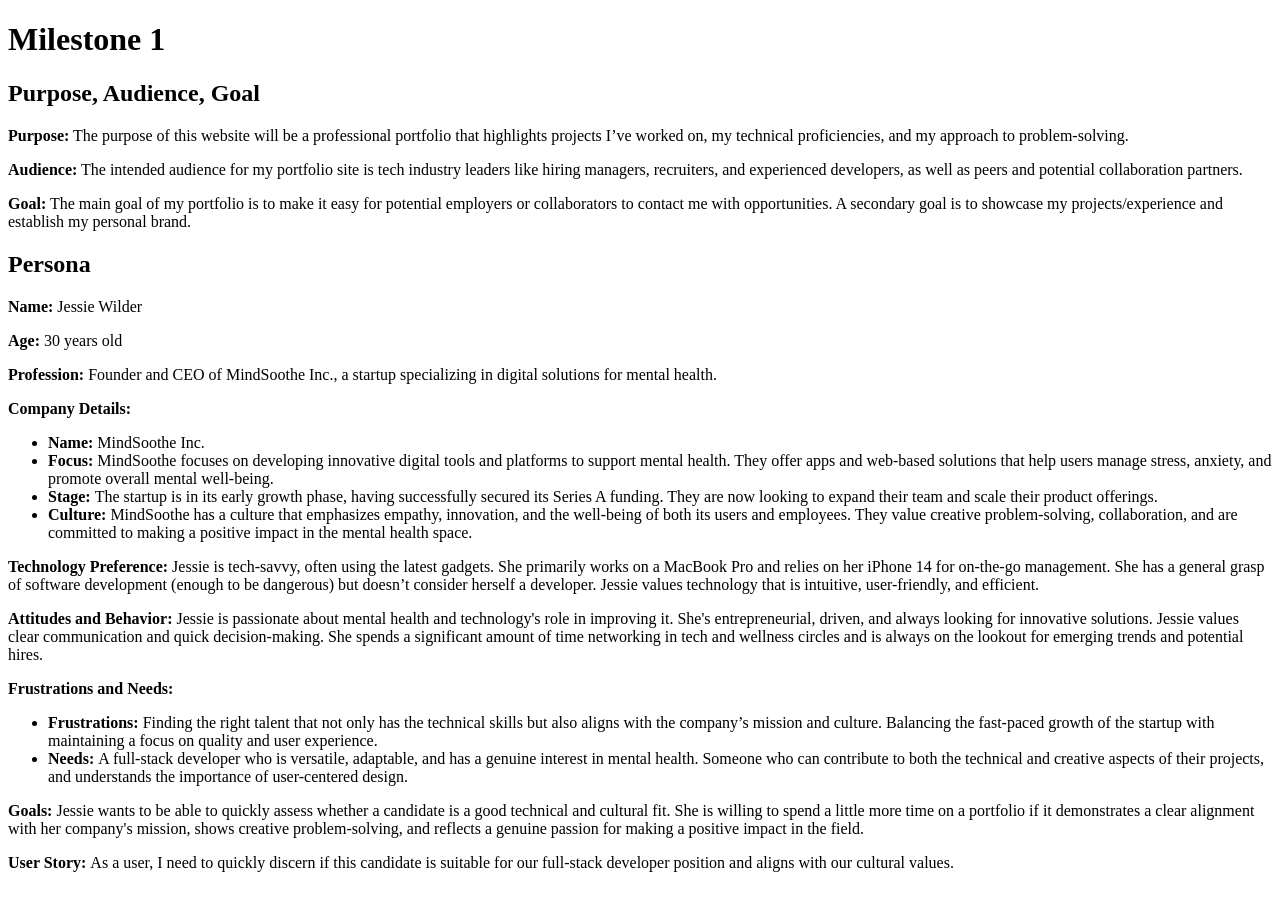
<file: public_html/documentation/milestone-1.html>
<!doctype html>
<html lang="en">
<head>
    <meta charset="UTF-8">
    <meta name="viewport" content="width=device-width, initial-scale=1.0">
    <title>PWP Milestone 1</title>
</head>
<body>
<h1>Milestone 1</h1>

<h2>Purpose, Audience, Goal</h2>
<p>
    <strong>Purpose:</strong>
    The purpose of this website will be a professional portfolio that highlights projects I’ve worked on,
    my technical proficiencies, and my approach to problem-solving.
</p>
<p>
    <strong>Audience:</strong>
    The intended audience for my portfolio site is tech industry leaders like hiring managers, recruiters,
    and experienced developers, as well as peers and potential collaboration partners.
</p>
<p>
    <strong>Goal:</strong>
    The main goal of my portfolio is to make it easy for potential employers or collaborators to contact me with
    opportunities. A secondary goal is to showcase my projects/experience and establish my personal brand.
</p>
<h2>Persona</h2>
<p><strong>Name: </strong>Jessie Wilder</p>
<p><strong>Age: </strong>30 years old</p>
<p><strong>Profession: </strong> Founder and CEO of MindSoothe Inc., a startup specializing in digital solutions for mental health.</p>
<p><strong>Company Details:</strong></p>
<ul>
    <li><strong>Name:</strong> MindSoothe Inc.</li>
    <li><strong>Focus: </strong>MindSoothe focuses on developing innovative digital tools and platforms to support mental health. They offer apps and
        web-based solutions that help users manage stress, anxiety, and promote overall mental well-being.
    </li>
    <li><strong>Stage: </strong>The startup is in its early growth phase, having successfully secured its Series A funding. They are now looking to
        expand their team and scale their product offerings.</li>
    <li><strong>Culture: </strong>MindSoothe has a culture that emphasizes empathy, innovation, and the well-being of both its users and employees.
        They value creative problem-solving, collaboration, and are committed to making a positive impact in the mental health space.
    </li>
</ul>

<p><strong>Technology Preference: </strong>
    Jessie is tech-savvy, often using the latest gadgets. She primarily works on a MacBook Pro and relies on her iPhone 14 for on-the-go
    management.  She has a general grasp of software development (enough to be dangerous) but doesn’t consider herself a developer. Jessie
    values technology that is intuitive, user-friendly, and efficient.
</p>
<p><strong>Attitudes and Behavior: </strong>
    Jessie is passionate about mental health and technology's role in improving it. She's entrepreneurial, driven, and always looking for
    innovative solutions. Jessie values clear communication and quick decision-making. She spends a significant amount of time networking
    in tech and wellness circles and is always on the lookout for emerging trends and potential hires.
</p>
<p><strong>Frustrations and Needs: </strong></p>
<ul>
    <li><strong>Frustrations: </strong>
        Finding the right talent that not only has the technical skills but also aligns with the company’s mission and culture.
        Balancing the fast-paced growth of the startup with maintaining a focus on quality and user experience.
    </li>
    <li>
        <strong>Needs: </strong>A full-stack developer who is versatile, adaptable, and has a genuine interest in mental health.
        Someone who can contribute to both the technical and creative aspects of their projects, and understands the importance
        of user-centered design.
    </li>
</ul>

<p><strong>Goals: </strong>
    Jessie wants to be able to quickly assess whether a candidate is a good technical and cultural fit. She is willing to spend a
    little more time on a portfolio if it demonstrates a clear alignment with her company's mission, shows creative problem-solving,
    and reflects a genuine passion for making a positive impact in the field.
</p>
<p>
    <strong>User Story: </strong>
    As a user, I need to quickly discern if this candidate is suitable for our full-stack developer position and aligns with
    our cultural values.
</p>
</body>
</html>
</file>
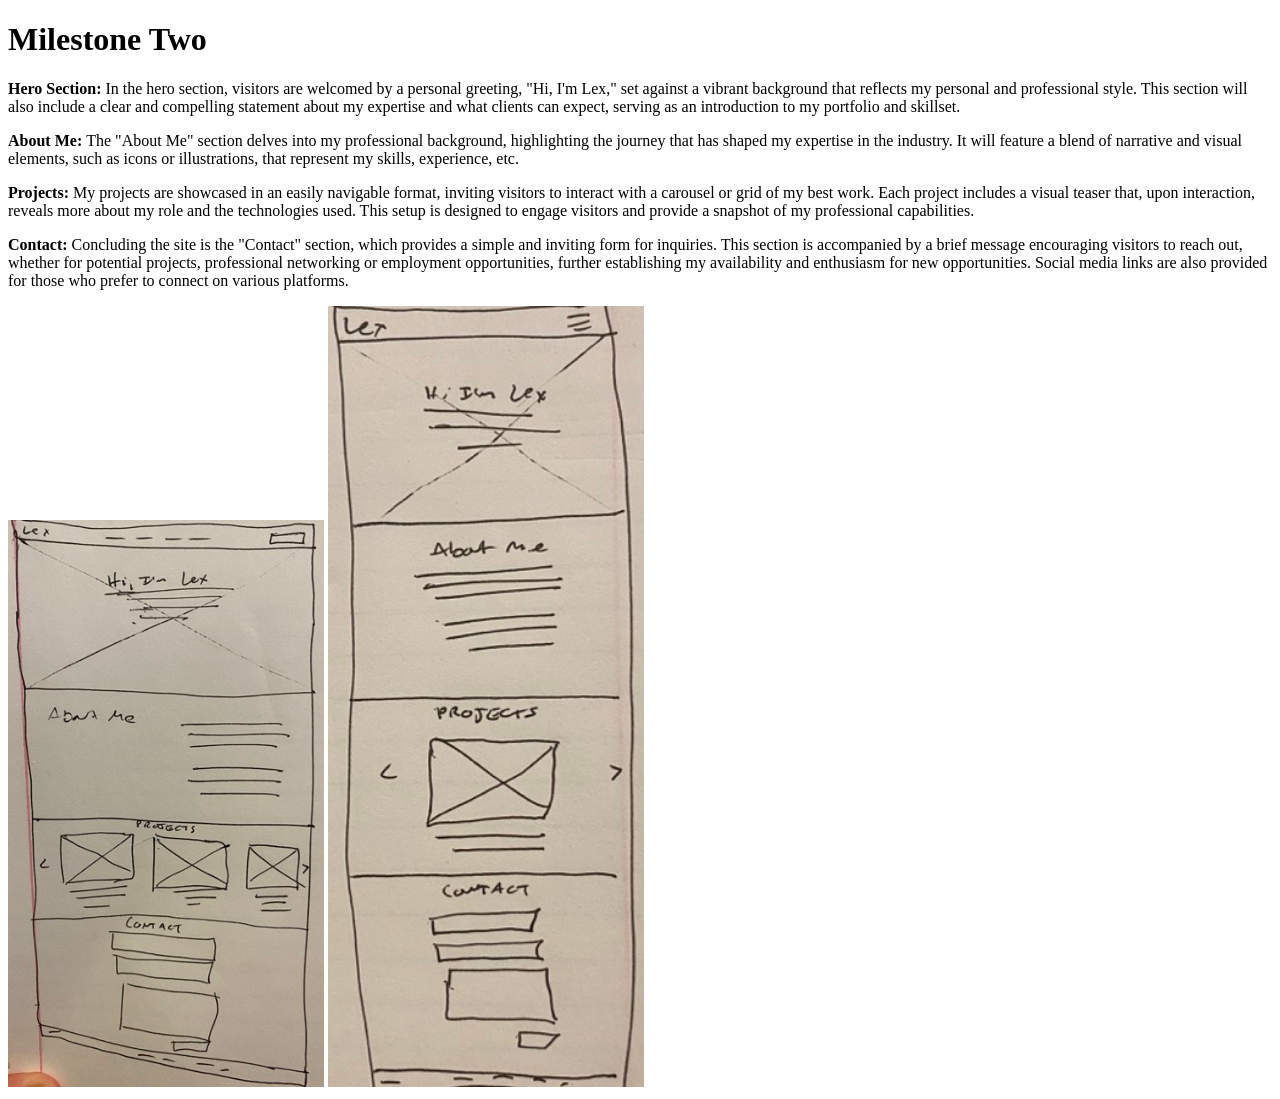
<file: public_html/documentation/milestone-2.html>
<!doctype html>
<html lang="en">
<head>
    <meta charset="UTF-8">
    <meta name="viewport"
          content="width=device-width, user-scalable=no, initial-scale=1.0, maximum-scale=1.0, minimum-scale=1.0">
    <meta http-equiv="X-UA-Compatible" content="ie=edge">
    <title>PWP Milestone Two</title>
</head>
<body>
<h1>Milestone Two</h1>
<p><strong>Hero Section: </strong>In the hero section, visitors are welcomed by a personal greeting,
    "Hi, I'm Lex," set against a vibrant background that reflects my personal and professional style.
    This section will also include a clear and compelling statement about my expertise and what clients
    can expect, serving as an introduction to my portfolio and skillset.</p>
<p><strong>About Me: </strong> The "About Me" section delves into my professional background,
    highlighting the journey that has shaped my expertise in the industry. It will feature a
    blend of narrative and visual elements, such as icons or illustrations, that represent
    my skills, experience, etc.</p>
<p><strong>Projects:</strong> My projects are showcased in an easily navigable format,
    inviting visitors to interact with a carousel or grid of my best work. Each project
    includes a visual teaser that, upon interaction, reveals more about my role and the
    technologies used. This setup is designed to engage visitors and provide a snapshot
    of my professional capabilities.</p>
<p><strong>Contact: </strong> Concluding the site is the "Contact" section, which provides
    a simple and inviting form for inquiries. This section is accompanied by a brief message
    encouraging visitors to reach out, whether for potential projects, professional networking
    or employment opportunities, further establishing my availability and enthusiasm for new
    opportunities. Social media links are also provided for those who prefer to connect on
    various platforms.</p>

<div class="mockups">
<img src="img/desktop.jpeg" alt="desktop wireframe" width="25%" height="25%" >
<img src="img/mobile.jpeg" alt="mobile wireframe" width="25%" height="25%">
</div>
</body>
</html>
</file>
